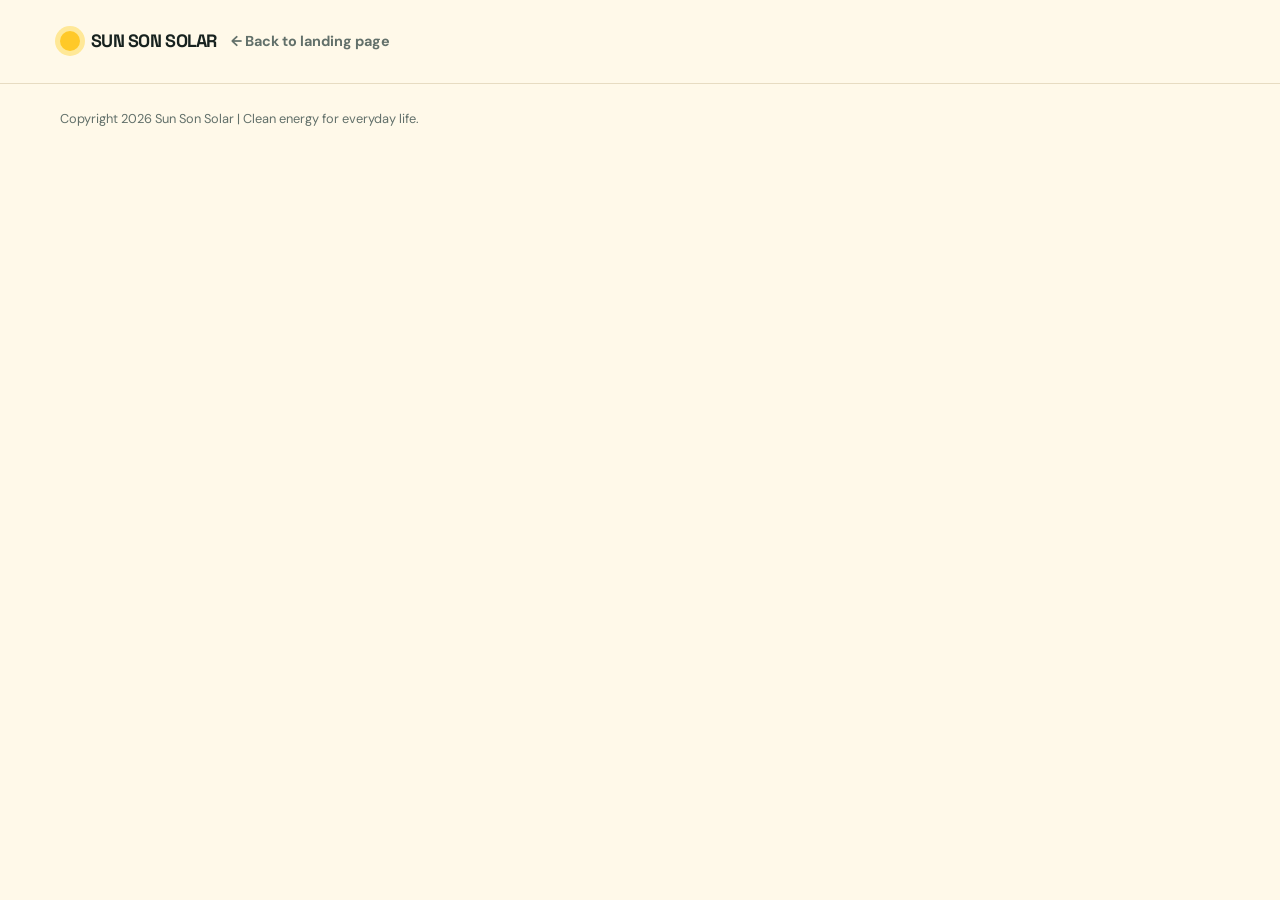
<file: actvity120/delrosario_bookingpage.html>
<!doctype html>
<html lang="en">
<head>
  <meta charset="utf-8">
  <meta name="viewport" content="width=device-width, initial-scale=1">
  <title>Book a Consultation | Sun Son Solar</title>
  <link rel="stylesheet" href="styles.css">
</head>
<body>
  <header class="shell">
    <nav aria-label="Booking navigation">
      <a class="brand" href="index.html"><span class="brand-dot"></span> SUN SON SOLAR</a>
      <a class="back" href="index.html">&larr; Back to landing page</a>
    </nav>
    </header>
  <footer><div class="shell">Copyright 2026 Sun Son Solar <span aria-hidden="true">|</span> Clean energy for everyday life.</div></footer>
</body>
</html>
</file>
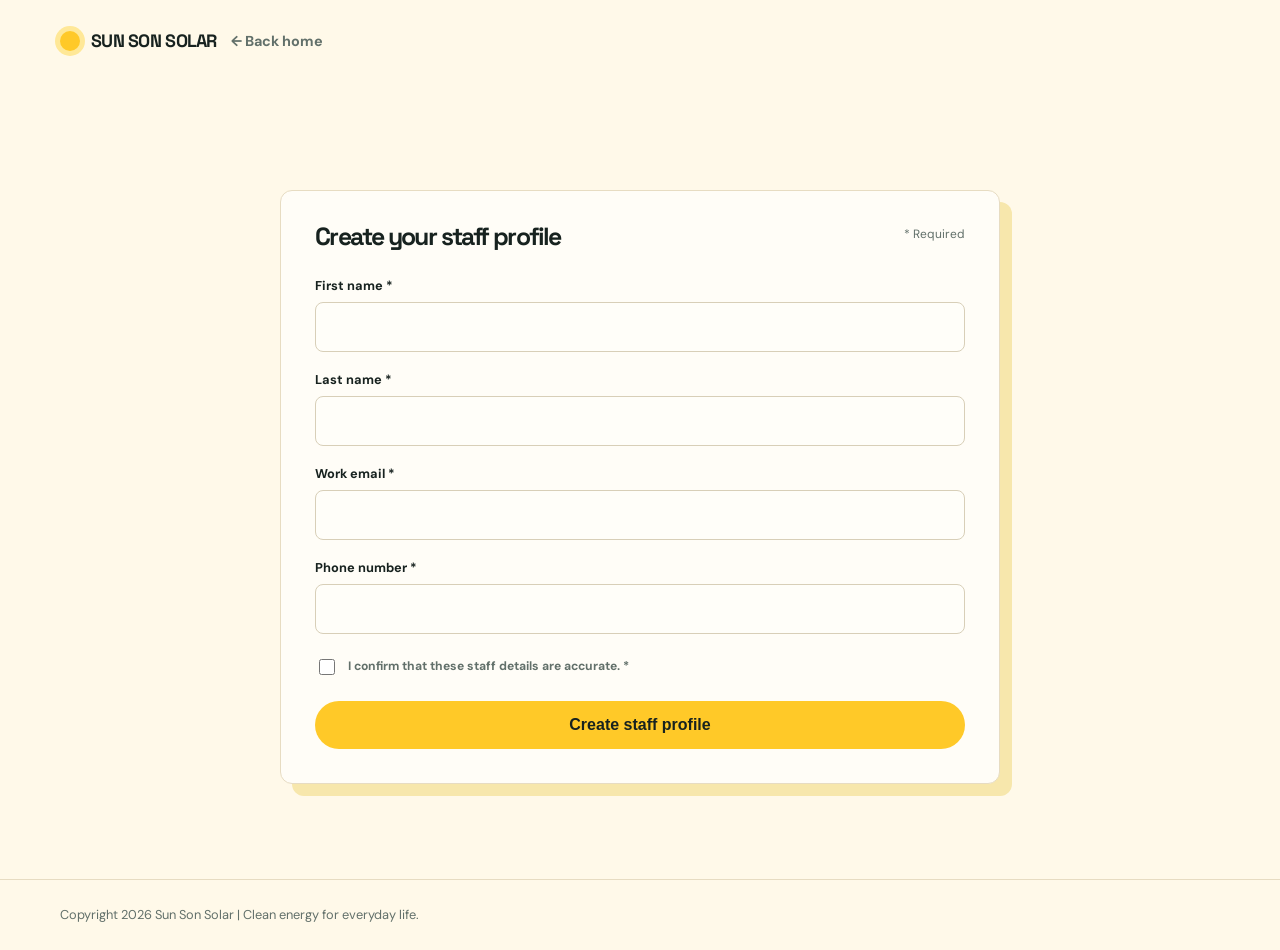
<file: actvity120/DelRosario_registration.html>
<!doctype html>
<html lang="en">
<head>
    <meta charset="utf-8">
    <meta name="viewport" content="width=device-width, initial-scale=1">
    <title>Staff Registration | Sun Son Solar</title>
    <link rel="stylesheet" href="styles.css">
</head>
<body>
    <header class="shell"><nav><a class="brand" href="index.html"><span class="brand-dot"></span> SUN SON SOLAR</a><a class="back" href="index.html">&larr; Back home</a></nav></header>
    <main class="shell registration-main">
        <form id="registration-form">
            <div class="form-top"><h2>Create your staff profile</h2><span class="required">* Required</span></div>
            <div class="fields">
                <div><label for="first-name">First name *</label><input id="first-name" name="firstName" autocomplete="given-name" required></div>
                <div><label for="last-name">Last name *</label><input id="last-name" name="lastName" autocomplete="family-name" required></div>
                <div><label for="email">Work email *</label><input id="email" name="email" type="email" autocomplete="email" required></div>
                <div><label for="phone">Phone number *</label><input id="phone" name="phone" type="tel" autocomplete="tel" required></div>
            </div>
            <label class="consent"><input type="checkbox" required> <span>I confirm that these staff details are accurate. *</span></label>
            <button class="submit" type="submit">Create staff profile</button>
            <p class="success" id="success" role="status">Welcome, <span id="success-name"></span>. Your staff profile is ready.</p>
        </form>
    </main>
    <footer><div class="shell">Copyright 2026 Sun Son Solar <span aria-hidden="true">|</span> Clean energy for everyday life.</div></footer>
    <script>
        document.getElementById('registration-form').addEventListener('submit', function (event) {
            event.preventDefault();
            document.getElementById('success-name').textContent = document.getElementById('first-name').value;
            document.getElementById('success').style.display = 'block';
            this.querySelector('.submit').textContent = 'Staff profile created';
            this.querySelector('.submit').disabled = true;
        });
    </script>
</body>
</html>
</file>
<file: actvity120/styles.css>
@import url('https://fonts.googleapis.com/css2?family=DM+Sans:wght@400;500;700&family=Space+Grotesk:wght@500;600;700&display=swap');

/*Variables & Reset*/

:root {
    --ink: #17221f;
    --muted: #62706a;
    --sun: #ffc928;
    --sun-deep: #eea900;
    --paper: #fff9e9;
    --line: #e7dcc2;
    --white: #fffdf7;
    --green: #315f4c;
}

* {
    box-sizing: border-box;
}


/*Base Styles*/

body {
    margin: 0;
    min-height: 100vh;
    color: var(--ink);
    background: var(--paper);
    font-family: 'DM Sans', sans-serif;
    line-height: 1.5;
}

a {
    color: inherit;
    text-decoration: none;
}


/* Layout*/

.shell {
    width: min(1160px, calc(100% - 48px));
    margin: auto;
}


/* Navigation*/

nav {
    display: flex;
    align-items: center;
    justify-content: flex-start;
    gap: 14px;
    padding: 28px 0;
}

.brand {
    display: flex;
    align-items: center;
    gap: 11px;

    font-family: 'Space Grotesk', sans-serif;
    font-weight: 700;
    font-size: 1.12rem;
    letter-spacing: -0.04em;
}

nav > .button {
    margin-left: auto;
}

.brand-dot {
    width: 20px;
    height: 20px;
    border-radius: 50%;
    background: var(--sun);
    box-shadow: 0 0 0 5px #ffe897;
}

.menu-area {
    display: flex;
    align-items: center;
    position: relative;
}

.menu-toggle {
    display: inline-flex;
    align-items: center;
    gap: 8px;
    color: var(--ink);
    font-weight: 700;
}

.menu-toggle span { font-size: 1.15rem; }

.nav-menu {
    position: absolute;
    z-index: 2;
    display: none;
    top: 100%;
    left: 0;
    margin-top: 10px;
    padding: 8px;
    background: var(--white);
    border: 1px solid var(--line);
    border-radius: 10px;
    box-shadow: 8px 8px 0 #f7e7ac;
}

.nav-menu.is-open { display: grid; }

.nav-menu a {
    min-width: 125px;
    padding: 10px 12px;
    border-radius: 6px;
}

.nav-menu a:hover { background: #fff3c6; }

.menu-area a:hover,
.back:hover {
    color: var(--ink);
}

/*Buttons & Links*/

.button {
    display: inline-flex;
    align-items: center;
    justify-content: center;
    gap: 10px;

    border: 0;
    border-radius: 90px;
    padding: 14px 22px;

    background: var(--ink);
    color: var(--white);

    font-weight: 700;
    font-size: 0.92rem;

    transition:
        transform 0.2s,
        background 0.2s;
}

.button:hover {
    transform: translateY(-2px);
    background: #273832;
}

.button.sun {
    background: var(--sun);
    color: var(--ink);
}

.button.sun:hover,
.submit:hover {
    background: #ffd955;
}

.text-link {
    font-weight: 700;
    border-bottom: 2px solid var(--sun-deep);
    padding-bottom: 3px;
}

.back {
    color: var(--muted);
    font-size: 0.9rem;
    font-weight: 700;
}


/*Typography*/

.eyebrow {
    color: #9c6b00;
    text-transform: uppercase;
    letter-spacing: 0.14em;
    font-weight: 700;
    font-size: 0.72rem;
}

h1,
h2 {
    margin: 18px 0;

    font-family: 'Space Grotesk', sans-serif;
    letter-spacing: -0.065em;
    line-height: 1;
}

h1 {
    max-width: 650px;
    font-size: clamp(3.2rem, 7vw, 6rem);
}

h2 {
    font-size: clamp(2.1rem, 4vw, 3.6rem);
}


/* Hero Section*/

.hero {
    display: grid;
    grid-template-columns: 1fr 1fr;
    align-items: center;
    gap: 70px;

    min-height: 540px;
    padding: 40px 0 65px;
}

.hero p {
    max-width: 450px;
    color: var(--muted);
    line-height: 1.7;
}

.hero-actions {
    display: flex;
    align-items: center;
    gap: 22px;
    margin-top: 28px;
}

.panel-strip {
    display: grid;
    grid-column: 1 / -1;
    grid-template-columns: repeat(3, 1fr);
    gap: 10px;
    margin-top: 5px;
}

.panel-strip figure {
    margin: 0;
}

.panel-strip img {
    display: block;
    width: 100%;
    height: 150px;
    object-fit: cover;
    border-radius: 8px;
}

.panel-strip figcaption {
    margin-top: 6px;
    color: var(--muted);
    font-size: 0.7rem;
}


/*Sun Illustration*/

.sun-stage {
    position: relative;

    display: grid;
    place-items: center;

    min-height: 400px;
    overflow: hidden;
}

.sun-stage::before {
    content: '';

    position: absolute;

    width: 320px;
    height: 320px;

    border: 1px solid #f1d98b;
    border-radius: 50%;

    box-shadow:
        0 0 0 35px #fff3c6,
        0 0 0 70px #fff7dd;
}

.sun-orb {
    position: relative;

    width: 230px;
    aspect-ratio: 1;

    border-radius: 50%;

    background:
        radial-gradient(
            circle at 35% 30%,
            #ffe98a 0 12%,
            var(--sun) 46%,
            #f5aa0b 100%
        );

    box-shadow: 18px 22px 0 rgba(212, 143, 0, 0.13);
}

.sun-orb::after {
    content: '*';

    position: absolute;

    color: #fff7ca;
    font-size: 9rem;
    line-height: 1;

    inset: 50% auto auto 50%;
    transform: translate(-50%, -56%);
}

.orbit-card {
    position: absolute;
    right: 0;
    bottom: 20px;

    width: 175px;
    padding: 16px 18px;

    background: var(--white);
    border: 1px solid var(--line);

    box-shadow: 9px 9px 0 #f8e6a9;
}

.orbit-card strong {
    display: block;

    font-family: 'Space Grotesk', sans-serif;
    font-size: 1.8rem;
    letter-spacing: -0.08em;
}

.orbit-card span,
.proof span {
    color: var(--muted);
    font-size: 0.8rem;
}


/*Proof / Statistics*/

.proof {
    display: grid;
    grid-template-columns: repeat(3, 1fr);
    gap: 20px;

    padding: 24px 0;

    border-top: 1px solid var(--line);
    border-bottom: 1px solid var(--line);
}

.proof strong {
    font-family: 'Space Grotesk', sans-serif;
    font-size: 1.35rem;
}

.proof span {
    display: block;
    margin-top: 4px;
}


/*General Sections*/

.section {
    padding: 95px 0;
}

.section-heading {
    display: flex;
    align-items: end;
    justify-content: space-between;
    gap: 30px;

    margin-bottom: 38px;
}

.section-heading p {
    max-width: 300px;
    margin: 0;
    color: var(--muted);
}


/* Steps*/

.steps {
    display: grid;
    grid-template-columns: repeat(3, 1fr);
    gap: 16px;
}

.step {
    min-height: 195px;
    padding: 25px;

    background: var(--white);
    border-top: 4px solid var(--sun);
}

.step-number {
    color: #af7a00;
    font-weight: 700;
}

.step h3 {
    margin: 35px 0 8px;

    font-family: 'Space Grotesk', sans-serif;
    font-size: 1.25rem;
    letter-spacing: -0.04em;
}

.step p {
    margin: 0;

    color: var(--muted);
    font-size: 0.88rem;
}


/*Call To Action*/

.cta {
    display: flex;
    align-items: center;
    justify-content: space-between;
    gap: 30px;

    padding: 45px 55px;

    background: var(--sun);
}

.cta h2 {
    max-width: 520px;
    margin: 0;
}

/* Product Gallery */

.product-gallery {
    display: grid;
    grid-template-columns: 1fr 1.5fr;
    gap: 48px;
    align-items: center;
    padding: 30px 0 100px;
}

.product-info h2 { margin-bottom: 35px; }

.product-info {
    display: grid;
    gap: 0;
}

.product-info .eyebrow,
.product-info h2 { grid-column: 1 / -1; }

.product-point {
    display: grid;
    gap: 3px;
    padding: 16px 0;
    border-top: 1px solid var(--line);
}

.product-point strong { font-family: 'Space Grotesk', sans-serif; }
.product-point span { color: var(--muted); font-size: 0.82rem; }

.gallery-scroll {
    display: flex;
    gap: 16px;
    overflow-x: auto;
    padding: 0 0 14px;
    scroll-snap-type: x mandatory;
    scrollbar-color: var(--sun-deep) #f7e7ac;
}

.gallery-scroll article {
    flex: 0 0 min(72%, 280px);
    scroll-snap-align: start;
}

.gallery-scroll img {
    display: block;
    width: 100%;
    height: 280px;
    object-fit: cover;
    border-radius: 10px;
}

.gallery-scroll h3 {
    margin: 10px 0 0;
    font: 700 1rem 'Space Grotesk', sans-serif;
}


/*Registration Page*/

.registration-main {
    display: block;
    max-width: 720px;
    text-align: center;

    padding: 65px 0 95px;
}

.registration-main .intro,
.registration-main .sun-note {
    margin-left: auto;
    margin-right: auto;
}

.registration-main form {
    margin-top: 42px;
    text-align: left;
}

.booking-main {
    min-height: 610px;
    padding: 130px 0;
}

.booking-main p {
    max-width: 360px;
    color: var(--muted);
    margin: 0 0 28px;
}

.intro {
    max-width: 350px;
    color: var(--muted);
}

.sun-note {
    max-width: 270px;
    margin-top: 55px;
    padding: 20px 0;

    border-top: 1px solid var(--line);

    font-family: 'Space Grotesk', sans-serif;
    font-size: 1.1rem;
}


/*Form*/

form {
    padding: 34px;

    background: var(--white);
    border: 1px solid var(--line);
    border-radius: 12px;

    box-shadow: 12px 12px 0 #f7e7ac;
}

.form-top {
    display: flex;
    justify-content: space-between;
    gap: 20px;

    margin-bottom: 26px;
}

.form-top h2 {
    margin: 0;
    font-size: 1.55rem;
}

.required {
    color: var(--muted);
    font-size: 0.75rem;
}

.fields {
    display: grid;
    grid-template-columns: 1fr;
    gap: 18px;
}

.full {
    grid-column: 1 / -1;
}

label {
    display: block;

    margin-bottom: 7px;

    font-size: 0.8rem;
    font-weight: 700;
}

input,
select,
textarea {
    width: 100%;

    padding: 12px 13px;

    border: 1px solid #d8cfb8;
    border-radius: 8px;

    background: #fffef9;
    color: var(--ink);

    font: inherit;
    outline: none;
}

input:focus,
select:focus,
textarea:focus {
    border-color: #c98b00;
    box-shadow: 0 0 0 3px #ffedab;
}

textarea {
    min-height: 90px;
    resize: vertical;
}


/* Form Consent & Submit*/

.consent {
    display: flex;
    align-items: flex-start;
    gap: 10px;

    margin: 23px 0;

    color: var(--muted);
    font-size: 0.76rem;
    line-height: 1.5;
}

.consent input {
    width: 16px;
    height: 16px;
    margin-top: 2px;

    accent-color: var(--green);
}

.submit {
    width: 100%;

    padding: 15px;

    border: 0;
    border-radius: 999px;

    background: var(--sun);
    color: var(--ink);

    font-weight: 700;
    font-size: 1rem;

    cursor: pointer;

    transition:
        background 0.2s,
        transform 0.2s;
}

.submit:not(:disabled):hover {
    transform: translateY(-2px);
}

.submit:disabled {
    cursor: default;
    opacity: 0.8;
}

.success {
    display: none;

    margin: 17px 0 0;

    color: var(--green);
    font-weight: 700;
}


/*Footer*/

footer {
    padding: 25px 0;

    border-top: 1px solid var(--line);

    color: var(--muted);
    font-size: 0.8rem;
}


/* Responsive — Mobile */

@media (max-width: 760px) {

    /* Layout */
    .shell {
        width: min(100% - 32px, 560px);
    }

    /* Navigation */
    .menu-area .menu-toggle { display: inline-flex; }

    .menu-area .nav-menu a { display: block; }

    /* Hero & Registration */
    .hero,
    .registration-main,
    .product-gallery {
        grid-template-columns: 1fr;
        gap: 35px;

        min-height: 0;
        padding: 42px 0 70px;
    }

    .registration-main { display: block; }

    /* Sun */
    .sun-stage {
        min-height: 300px;
    }

    .panel-strip { grid-template-columns: 1fr; }

    .sun-orb {
        width: 185px;
    }

    .sun-stage::before {
        width: 250px;
        height: 250px;
    }

    .orbit-card {
        right: 4px;
        bottom: 0;
    }

    /* Proof & Steps */
    .proof,
    .steps {
        grid-template-columns: 1fr;
    }

    .proof {
        gap: 20px;
    }

    /* Sections */
    .section {
        padding: 70px 0;
    }

    .product-gallery { padding: 15px 0 70px; }

    .gallery-scroll article { flex-basis: 78%; }

    .section-heading {
        display: block;
    }

    .section-heading p {
        margin-top: 18px;
    }

    /* CTA */
    .cta {
        display: block;
        padding: 34px 25px;
    }

    .cta .button {
        margin-top: 22px;
    }

    /* Registration */
    .sun-note {
        margin-top: 35px;
    }

    /* Form */
    form {
        padding: 24px;
        box-shadow: 8px 8px 0 #f7e7ac;
    }

    .fields { gap: 16px; }
}
</file>
